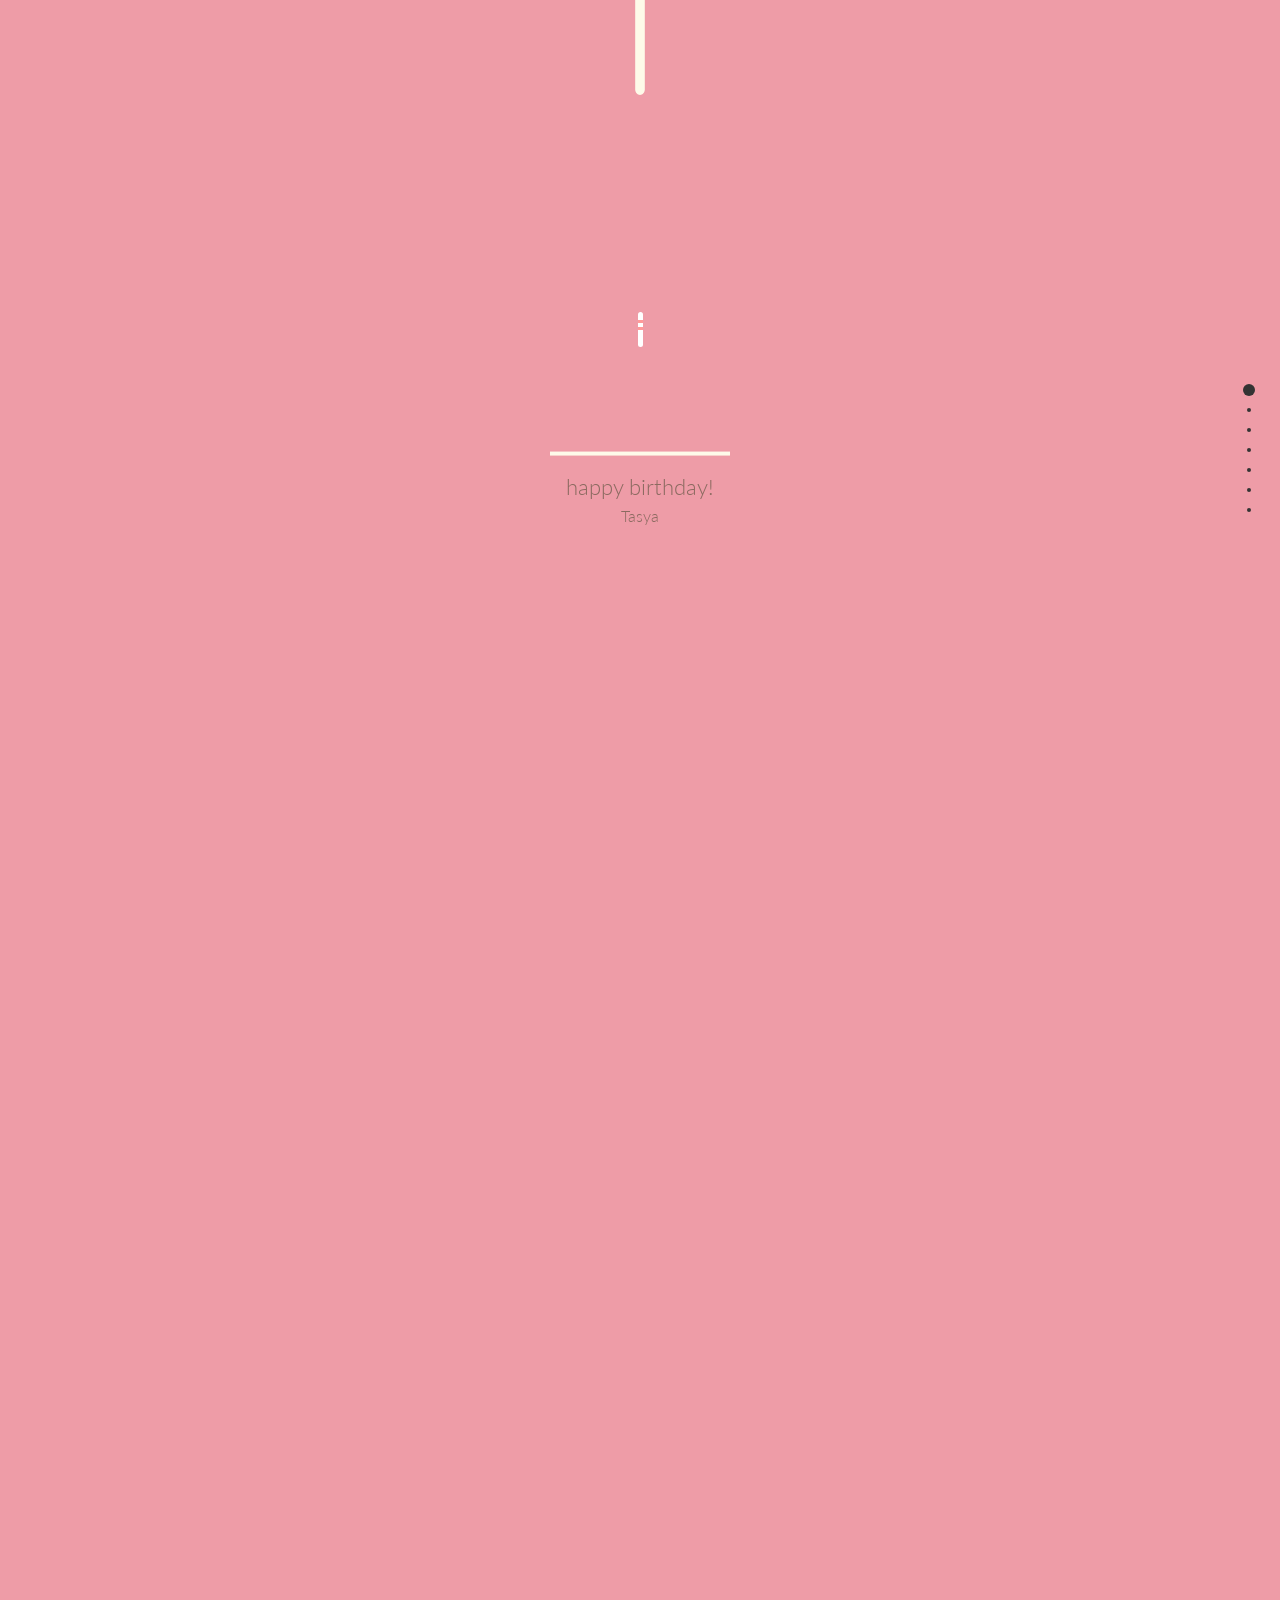
<file: index.html>
<!DOCTYPE html>
<html>

<head>

  <meta charset="UTF-8">
  <meta name="viewport" content="width=device-width, initial-scale=1">

  <title>Happy Birthday To Tasya</title>
  <!--我大概是把技术都用在泡妞上了吧 2016.5.14-->

  <link rel="stylesheet" href="css/reset.css">
 	<link rel="stylesheet" href="css/animate.min.css" />
  <link rel="stylesheet" href="css/style.css" media="screen" type="text/css" />

 	<!--  加载fullpage.js -->
  <link rel="stylesheet" type="text/css" href="css/jquery.fullPage.css" />
</head> 

<body>
<div id="fullpage">
	
	<div id="firstsection" class="section">
		<div class="velas">
		    <div class="fuego"></div>
		    <div class="fuego"></div>
		    <div class="fuego"></div>
		    <div class="fuego"></div>
		    <div class="fuego"></div>
		</div>
		
	<embed id="cake" src="cake.svg" width="200px" height="500px" type="image/svg+xml" pluginspage="http://www.adobe.com/svg/viewer/install/" />
	<!--	<object id="cake" data="cake.svg" width="200px" height="500px" type="image/svg+xml" codebase="http://www.adobe.com/svg/viewer/install/" />
-->	
		<div class="text">
			  <h1>happy birthday!</h1>
			  <p>Tasya</p>
		</div>
		
	</div>
	
  <!--第二个section-->
	<div class="section">
		
	
		<div class="text">
			
			 <h1>Halo Aries,<em>Aku bersyukur banget punya kamu di hidup aku.</em></h1>
			 <p>You make my world feel complete.</p>
		</div>
		<div id="boyfriend"></div>
	</div>
	
	<!--第三个section-->
	<div class="section">
		
		<div class="text">
			<h1>Aku bersyukur kita bisa grow together dan saling belajar....</h1>
			<p>Every moment with you means so much to me.</p>
		</div>
		<div style="padding: 1em 20%; width: 220px; margin: 0 auto;">
			<div id="book"></div>
			<div id="psp"></div>
		</div>
		
	</div>
	
	<!--第四个section-->
	<div class="section">
		<div class="text">
			<h1>Happy birthday to my beautiful girl. Today is all about you</h1>
			<div id="lara"></div>
		</div>
	</div>
	
	
	<!--第五个section-->
	<div class="section">
		<div class="text">
			<h1>Di ulang tahun kamu, aku doa yang terbaik buat kamu.</h1>
			<p>I hope all your dreams come true and you stay happy always.</p>
			<p><img id="lara_archer" src="photo\WhatsApp Image 2026-04-08 at 22.15.00.jpeg"></p>
		</div>
		
	</div>		
	
	<!--第六个section-->
	<div class="section">
		<div class="text">
			<h1>Dengerin sampe abis!!!</h1>
			<audio id="song" src="WhatsApp Audio 2026-04-08 at 02.25.18.mp4" controls="controls"></audio>
		</div>
	</div>
	
	<!--隐藏彩蛋？-->
	<div class="section fp-auto-height final_section">
		<div >
			<h1>Warm hugs,</h1>
			<p>ur babe💖</p>
			
		
		</div>
	</div>
	  
		
 </div>  
	
	
	<!-- 这是v1.11.0的jquery -->
  <script src='js/jquery.js'></script>
  <script type="text/javascript" src="js/jquery.fullPage.js"></script>
	<script src="js/jquery.lazylinepainter-1.7.0.min.js"></script>
  <script type="text/javascript" src="js/svg.js"></script>  
  <script type="text/javascript" src="js/index.js"></script>
  <!-- This following line is optional. Only necessary if you use the option css3:false and you want to use other easing effects rather than "linear", "swing" or "easeInOutCubic". -->
	<!--  <script src="vendors/jquery.easings.min.js"></script>-->
	<!-- This following line is only necessary in the case of using the plugin option `scrollOverflow:true` -->
	<!-- <script type="text/javascript" src="vendors/jquery.slimscroll.min.js"></script>-->
	 




</body>

</html>
</file>
<file: css/style.css>
@import url(http://fonts.googleapis.com/css?family=Lato:300italic);
html,
body {
  width: 100%;
  height: 100%;
}

body {
  background: #ee9ca7;
}

.hide{
	visibility: hidden;
}

#cake {
  display: block;
  position: relative;
  margin: -25em auto 0 auto;
}

#boyfriend,#lara{
	display: block;
	position: relative;
	width: 200px;
	height: 200px;
	margin: 1em auto;
}

 #book, #psp{
	display: inline-block;
	position: relative;
	width: 100px;
	height: 100px;
	margin: 1em auto;
}

#lara_archer{
	width: 300px;
	height: 200px;
	-vendor-animation-duration: 3s;
  -vendor-animation-delay: 2s;
  margin-top: 2em;
}

.final_section{
	height: 300px;
}
.final_section>div{
	margin: 0 auto;
	line-height: 5em;
	color: #8b6a60;
  font-family: 'Lato' , 'Microsoft YaHei', '微软雅黑';
  font-weight: 300;
  font-style: normal;
  text-align: center;
}
/* ============================================== Candle
*/
.velas {
  background: #ffffff;
  border-radius: 10px;
  position: absolute;
  top: 180px;
  left: 50%;
  margin-left: -2.5px;
  margin-top: -8.33333333px;
  width: 5px;
  height: 35px;
  -webkit-transform: translateY(-300px);
  -ms-transform: translateY(-300px);
  transform: translateY(-300px);
  -webkit-backface-visibility: hidden;
  -ms-backface-visibility: hidden;
  backface-visibility: hidden;
  -webkit-animation: in 500ms 6s ease-out forwards;
  animation: in 500ms 6s ease-out forwards;
}

.velas:after,
.velas:before {
  background: rgba(255, 0, 0, 0.4);
  content: "";
  position: absolute;
  width: 100%;
  height: 2.22222222px;
}

.velas:after {
  top: 25%;
  left: 0;
}

.velas:before {
  top: 45%;
  left: 0;
}

/* ============================================== Fire
*/
.fuego {
  border-radius: 100%;
  position: absolute;
  top: -20px;
  left: 50%;
  margin-left: -2.2px;
  width: 6.66666667px;
  height: 18px;
}

.fuego:nth-child(1) {
  -webkit-animation: fuego 2s 6.5s infinite;
  animation: fuego 2s 6.5s infinite;
}

.fuego:nth-child(2) {
  -webkit-animation: fuego 1.5s 6.5s infinite;
  animation: fuego 1.5s 6.5s infinite;
}

.fuego:nth-child(3) {
  -webkit-animation: fuego 1s 6.5s infinite;
  animation: fuego 1s 6.5s infinite;
}

.fuego:nth-child(4) {
  -webkit-animation: fuego 0.5s 6.5s infinite;
  animation: fuego 0.5s 6.5s infinite;
}

.fuego:nth-child(5) {
  -webkit-animation: fuego 0.2s 6.5s infinite;
  animation: fuego 0.2s 6.5s infinite;
}

/* ============================================== Animation Fire
*/
@-webkit-keyframes fuego {
  0%, 100% {
    background: rgba(254, 248, 97, 0.5);
    -webkit-box-shadow: 0 0 40px 10px rgba(248, 233, 209, 0.2);
    box-shadow: 0 0 40px 10px rgba(248, 233, 209, 0.2);
    -webkit-transform: translateY(0) scale(1);
    transform: translateY(0) scale(1);
  }

  50% {
    background: rgba(255, 50, 0, 0.1);
    -webkit-box-shadow: 0 0 40px 20px rgba(248, 233, 209, 0.2);
    box-shadow: 0 0 40px 20px rgba(248, 233, 209, 0.2);
    -webkit-transform: translateY(-20px) scale(0);
    transform: translateY(-20px) scale(0);
  }
}
@keyframes fuego {
  0%, 100% {
    background: rgba(254, 248, 97, 0.5);
    -webkit-box-shadow: 0 0 40px 10px rgba(248, 233, 209, 0.2);
    box-shadow: 0 0 40px 10px rgba(248, 233, 209, 0.2);
    -webkit-transform: translateY(0) scale(1);
    transform: translateY(0) scale(1);
  }

  50% {
    background: rgba(255, 50, 0, 0.1);
    -webkit-box-shadow: 0 0 40px 20px rgba(248, 233, 209, 0.2);
    box-shadow: 0 0 40px 20px rgba(248, 233, 209, 0.2);
    -webkit-transform: translateY(-20px) scale(0);
    transform: translateY(-20px) scale(0);
  }
}
@-webkit-keyframes in {
  to {
    -webkit-transform: translateY(0);
    transform: translateY(0);
  }
}
@keyframes in {
  to {
    -webkit-transform: translateY(0);
    transform: translateY(0);
  }
}
.text {
  color: #8b6a60;
  font-family: 'Lato' , 'Microsoft YaHei', '微软雅黑';
  font-weight: 300;
  font-style: normal;
  text-align: center;
}
.text h1 {
  font-size: 1.4em;
  margin-bottom: 10px;
}
</file>
